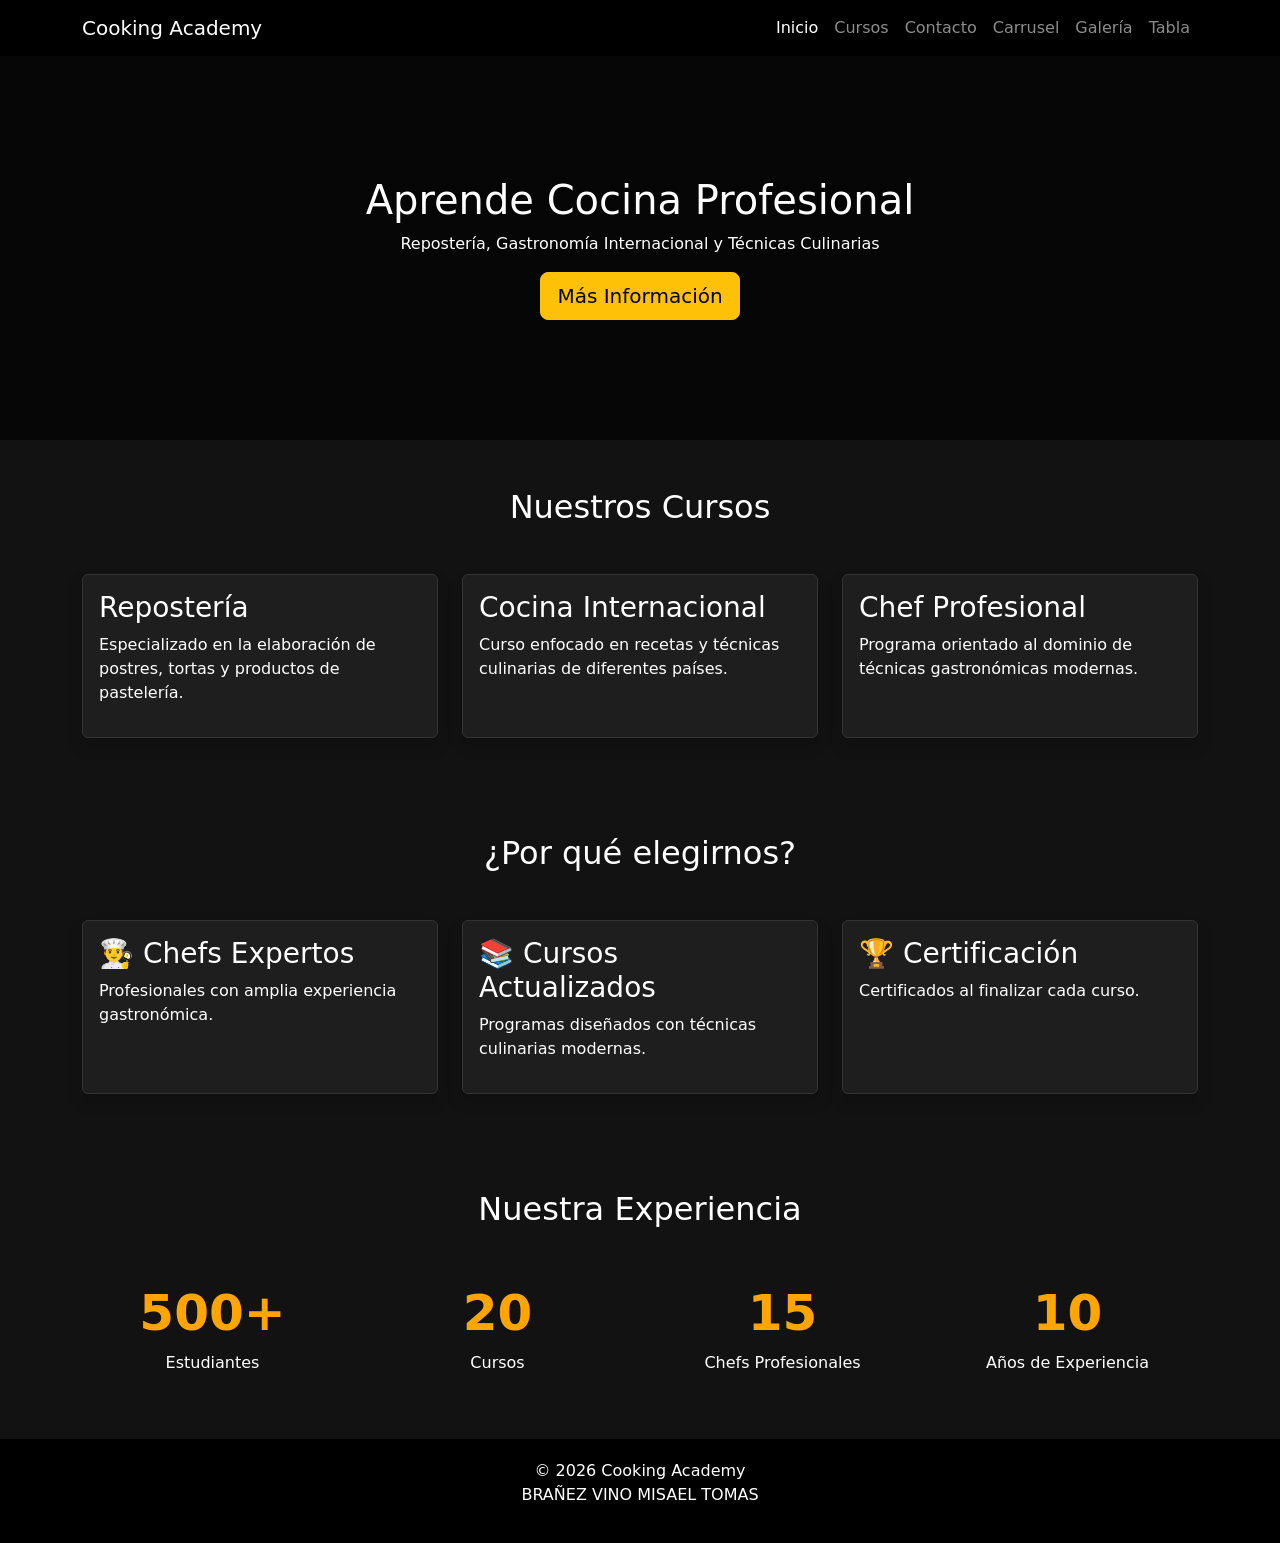
<file: index.html>
﻿<!DOCTYPE html>
<html lang="es">
<head>
<meta charset="UTF-8">
<meta name="viewport" content="width=device-width, initial-scale=1.0">

<title>Cooking Academy</title>

<link href="https://cdn.jsdelivr.net/npm/bootstrap@5.3.3/dist/css/bootstrap.min.css" rel="stylesheet">

<link href="https://cdn.jsdelivr.net/npm/bootstrap@5.3.3/dist/css/bootstrap.min.css" rel="stylesheet">

<link rel="stylesheet" href="style.css">

</head>

<body>

<!-- Navbar -->

<nav class="navbar navbar-expand-lg navbar-dark">

<div class="container">

<a class="navbar-brand" href="#">Cooking Academy</a>

<button class="navbar-toggler"
type="button"
data-bs-toggle="collapse"
data-bs-target="#menu">

<span class="navbar-toggler-icon"></span>

</button>

<div class="collapse navbar-collapse" id="menu">

<ul class="navbar-nav ms-auto">

<li class="nav-item">
<a class="nav-link active" href="index.html">Inicio</a>
</li>

<li class="nav-item">
<a class="nav-link" href="Curso.html">Cursos</a>
</li>

<li class="nav-item">
<a class="nav-link" href="Contacto.html">Contacto</a>
</li>

<li class="nav-item">
<a class="nav-link" href="Carrusel.html">Carrusel</a>
</li>

<li class="nav-item">
<a class="nav-link" href="Galeria.html">Galería</a>
</li>

<li class="nav-item">
<a class="nav-link" href="Tabla.html">Tabla</a>
</li>

</ul>

</div>

</div>

</nav>

<section class="hero">

<h1>Aprende Cocina Profesional</h1>

<p>
Repostería, Gastronomía Internacional y Técnicas Culinarias
</p>

<button
class="btn btn-warning btn-lg"
data-bs-toggle="modal"
data-bs-target="#modalAcademy">

Más Información

</button>

</section>

<section class="container py-5">

<h2 class="text-center mb-5">
Nuestros Cursos
</h2>

<div class="row g-4">

<article class="col-md-4">

<div class="card shadow h-100">

<div class="card-body">

<h3>Repostería</h3>

<p>
Especializado en la elaboración de postres, tortas y productos de pastelería.
</p>

</div>

</div>

</article>

<article class="col-md-4">

<div class="card shadow h-100">

<div class="card-body">

<h3>Cocina Internacional</h3>

<p>
Curso enfocado en recetas y técnicas culinarias de diferentes países.
</p>

</div>

</div>

</article>

<article class="col-md-4">

<div class="card shadow h-100">

<div class="card-body">

<h3>Chef Profesional</h3>

<p>
Programa orientado al dominio de técnicas gastronómicas modernas.
</p>

</div>

</div>

</article>

</div>

</section>

</div>

</div>

</div>

<!-- Ventajas -->

<div class="container py-5">

<h2 class="text-center mb-5">
¿Por qué elegirnos?
</h2>

<div class="row g-4">

<div class="col-md-4">

<div class="card shadow h-100">

<div class="card-body">

<h3>👨‍🍳 Chefs Expertos</h3>

<p>
Profesionales con amplia experiencia gastronómica.
</p>

</div>

</div>

</div>

<div class="col-md-4">

<div class="card shadow h-100">

<div class="card-body">

<h3>📚 Cursos Actualizados</h3>

<p>
Programas diseñados con técnicas culinarias modernas.
</p>

</div>

</div>

</div>

<div class="col-md-4">

<div class="card shadow h-100">

<div class="card-body">

<h3>🏆 Certificación</h3>

<p>
Certificados al finalizar cada curso.
</p>

</div>

</div>

</div>

</div>

</div>

<!-- Estadísticas -->

<div class="container py-5 text-center">

<h2 class="mb-5">
Nuestra Experiencia
</h2>

<div class="row">

<div class="col-md-3">

<div class="numero">500+</div>

<p>Estudiantes</p>

</div>

<div class="col-md-3">

<div class="numero">20</div>

<p>Cursos</p>

</div>

<div class="col-md-3">

<div class="numero">15</div>

<p>Chefs Profesionales</p>

</div>

<div class="col-md-3">

<div class="numero">10</div>

<p>Años de Experiencia</p>

</div>

</div>

</div>
<!-- Modal -->

<div class="modal fade"
id="modalAcademy"
tabindex="-1">

<div class="modal-dialog modal-lg">

<div class="modal-content">

<div class="modal-header">

<h5 class="modal-title">
Sobre Cooking Academy
</h5>

<button
type="button"
class="btn-close btn-close-white"
data-bs-dismiss="modal">
</button>

</div>

<div class="modal-body">

<h3>Bienvenido a Cooking Academy</h3>

<p>
Cooking Academy es una institución especializada en la enseñanza de
gastronomía, repostería y cocina internacional.
</p>

<p>
Nuestros estudiantes reciben formación práctica y teórica de la mano
de chefs profesionales altamente capacitados.
</p>

<ul>

<li>👨‍🍳 Chefs profesionales.</li>

<li>📚 Cursos actualizados.</li>

<li>🏆 Certificación al finalizar.</li>

<li>🌎 Formación gastronómica internacional.</li>

</ul>

</div>

<div class="modal-footer">

<button
type="button"
class="btn btn-warning"
data-bs-dismiss="modal">

Cerrar

</button>

</div>

</div>

</div>

</div>

<!-- Footer -->

<footer class="text-center">

<p>

© 2026 Cooking Academy

<br>

BRAÑEZ VINO MISAEL TOMAS

</p>

</footer>

<script src="https://cdn.jsdelivr.net/npm/bootstrap@5.3.3/dist/js/bootstrap.bundle.min.js"></script>

</body>
</html>
</file>
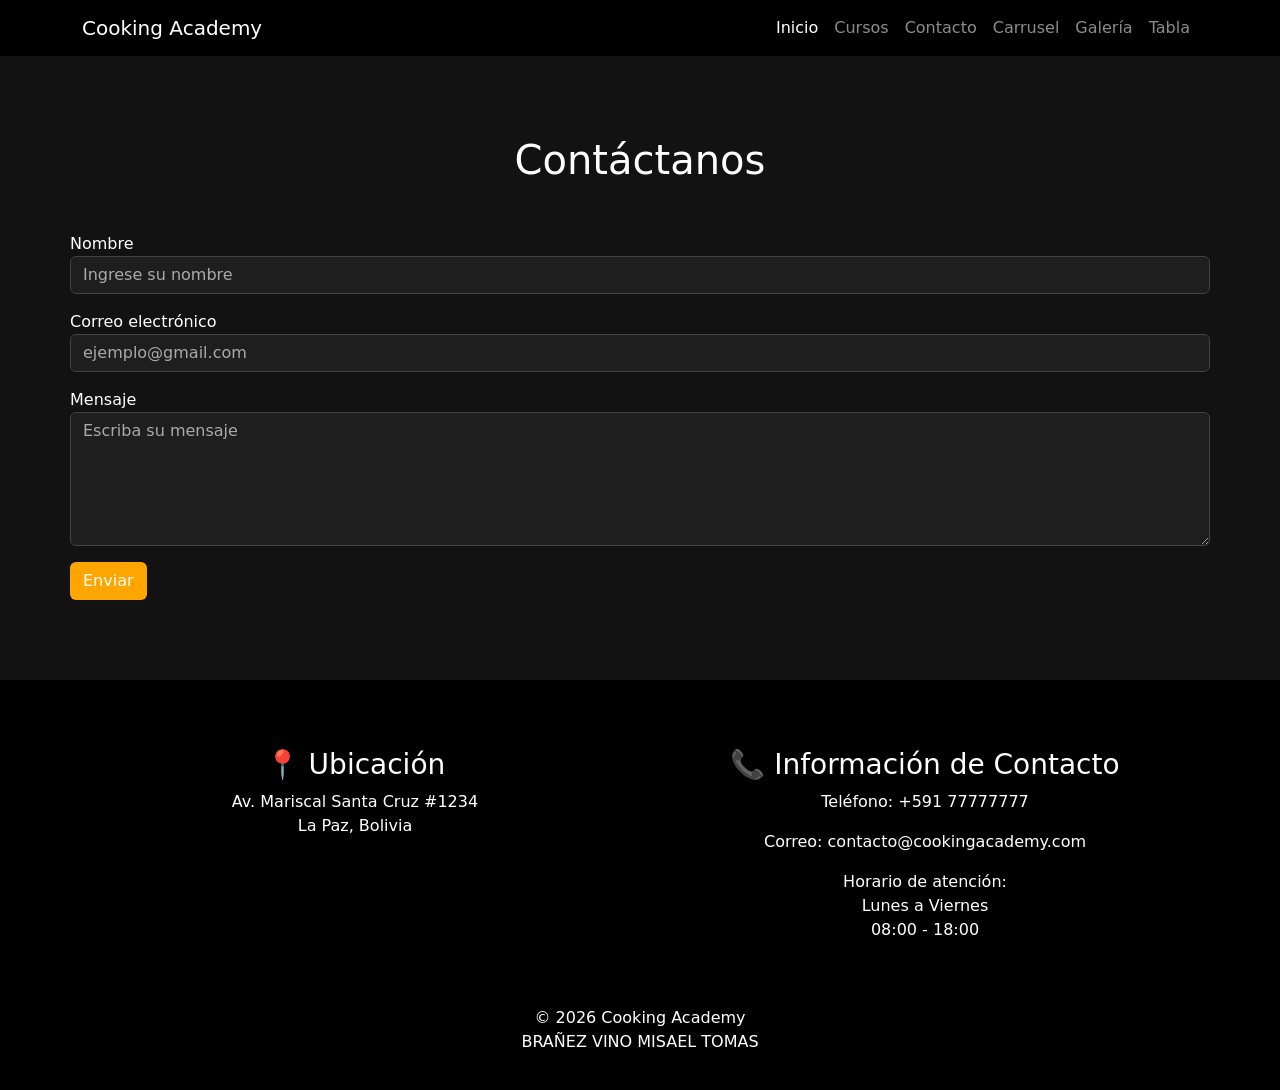
<file: Contacto.html>
<!DOCTYPE html>
<html lang="es">
<head>
<meta charset="UTF-8">
<meta name="viewport" content="width=device-width, initial-scale=1.0">

<title>Contacto - Cooking Academy</title>

<link href="https://cdn.jsdelivr.net/npm/bootstrap@5.3.3/dist/css/bootstrap.min.css" rel="stylesheet">
<link href="https://cdn.jsdelivr.net/npm/bootstrap@5.3.3/dist/css/bootstrap.min.css" rel="stylesheet">

<link rel="stylesheet" href="style.css">
</head>
<script src="script.js"></script>
<script src="https://cdn.jsdelivr.net/npm/bootstrap@5.3.3/dist/js/bootstrap.bundle.min.js"></script>
<body>

<!-- Navbar -->

<nav class="navbar navbar-expand-lg navbar-dark">

<div class="container">

<a class="navbar-brand" href="#">Cooking Academy</a>

<button class="navbar-toggler"
type="button"
data-bs-toggle="collapse"
data-bs-target="#menu">

<span class="navbar-toggler-icon"></span>

</button>

<div class="collapse navbar-collapse" id="menu">

<ul class="navbar-nav ms-auto">

<li class="nav-item">
<a class="nav-link active" href="index.html">Inicio</a>
</li>

<li class="nav-item">
<a class="nav-link" href="Curso.html">Cursos</a>
</li>

<li class="nav-item">
<a class="nav-link" href="Contacto.html">Contacto</a>
</li>

<li class="nav-item">
<a class="nav-link" href="Carrusel.html">Carrusel</a>
</li>

<li class="nav-item">
<a class="nav-link" href="Galeria.html">Galería</a>
</li>

<li class="nav-item">
<a class="nav-link" href="Tabla.html">Tabla</a>
</li>

</ul>

</div>

</div>

</nav>

<!-- Formulario -->

<div class="container contacto">

<h1 class="text-center mb-5">
Contáctanos
</h1>

<form id="formulario">

<div class="mb-3">

<label>Nombre</label>

<input
type="text"
id="nombre"
class="form-control"
placeholder="Ingrese su nombre">

</div>

<div class="mb-3">

<label>Correo electrónico</label>

<input
type="email"
id="correo"
class="form-control"
placeholder="ejemplo@gmail.com">

</div>

<div class="mb-3">

<label>Mensaje</label>

<textarea
id="mensaje"
class="form-control"
rows="5"
placeholder="Escriba su mensaje"></textarea>

</div>

<button
type="submit"
class="btn btn-enviar">

Enviar

</button>

</form>

</div>

<footer class="text-center">

<div class="container py-5">

<div class="row">

<div class="col-md-6">

<h3>📍 Ubicación</h3>

<p>
Av. Mariscal Santa Cruz #1234<br>
La Paz, Bolivia
</p>

</div>

<div class="col-md-6">

<h3>📞 Información de Contacto</h3>

<p>
Teléfono: +591 77777777
</p>

<p>
Correo: contacto@cookingacademy.com
</p>

<p>
Horario de atención:<br>
Lunes a Viernes<br>
08:00 - 18:00
</p>

</div>

</div>

</div>

<p>

© 2026 Cooking Academy

<br>

BRAÑEZ VINO MISAEL TOMAS

</p>

</footer>
</body>
</html>
</file>
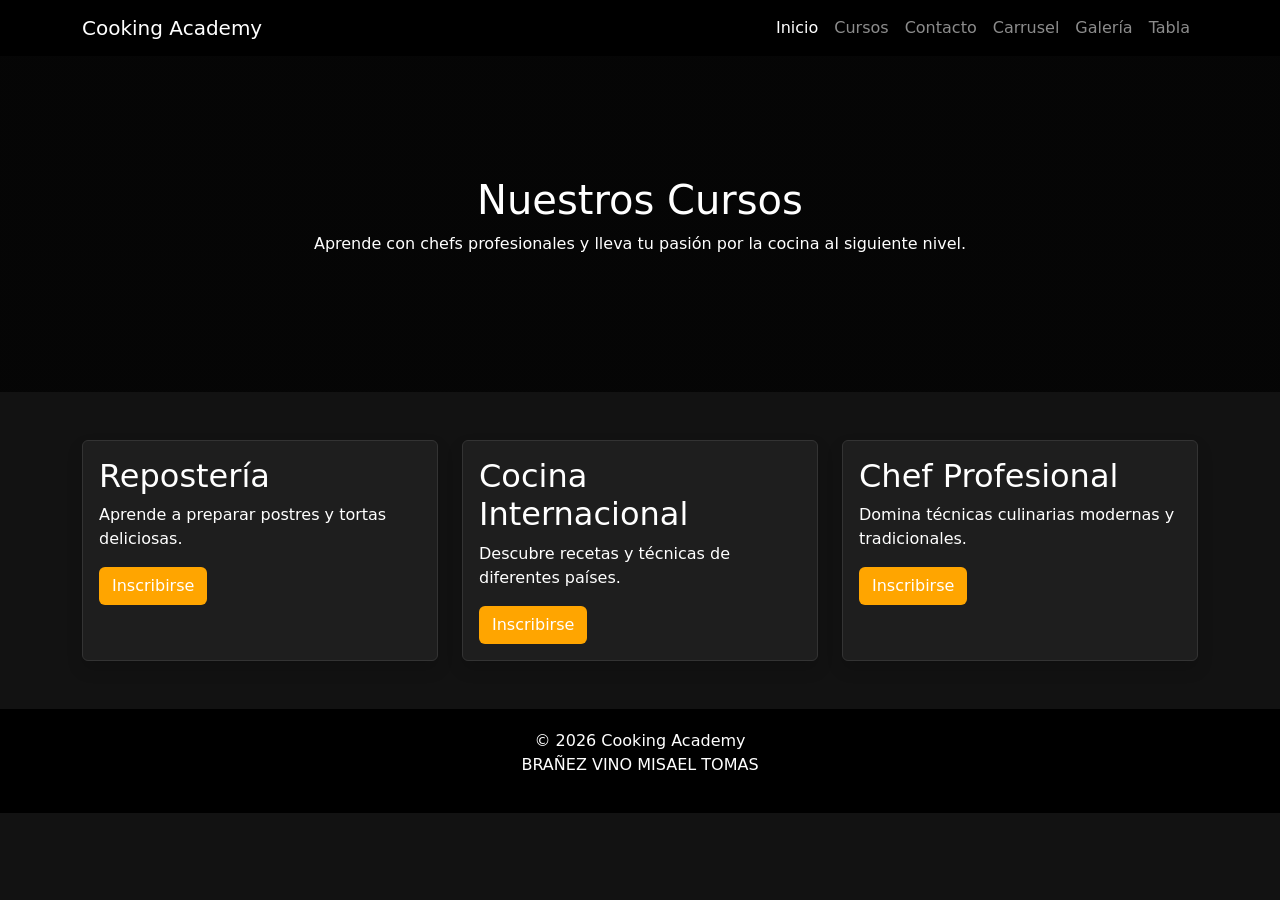
<file: curso.html>
<!DOCTYPE html>
<html lang="es">
<head>
<meta charset="UTF-8">
<meta name="viewport" content="width=device-width, initial-scale=1.0">

<title>Cursos - Cooking Academy</title>

<link href="https://cdn.jsdelivr.net/npm/bootstrap@5.3.3/dist/css/bootstrap.min.css" rel="stylesheet">

<style>

body{
    background-color: #121212;
    color: white;
}

.navbar{
    background-color: black;
}

.hero{
    background:
    linear-gradient(rgba(0,0,0,.7),rgba(0,0,0,.7)),
    url('https://images.unsplash.com/photo-1556910103-1c02745aae4d');
    background-size: cover;
    background-position: center;
    color: white;
    padding: 120px 20px;
    text-align: center;
}

.card{
    background-color: #1e1e1e;
    color: white;
    border: 1px solid #333;
    transition: .4s;
}

.card:hover{
    transform: translateY(-10px);
    box-shadow: 0 0 20px rgba(255,255,255,.2);
}

.btn-orange{
    background-color: orange;
    color: white;
}

.btn-orange:hover{
    background-color: #ff6600;
    color: white;
}

footer{
    background-color: black;
    padding: 20px;
}

</style>

</head>
<body>

<nav class="navbar navbar-expand-lg navbar-dark">

<div class="container">

<a class="navbar-brand" href="#">Cooking Academy</a>

<button class="navbar-toggler"
type="button"
data-bs-toggle="collapse"
data-bs-target="#menu">

<span class="navbar-toggler-icon"></span>

</button>

<div class="collapse navbar-collapse" id="menu">

<ul class="navbar-nav ms-auto">

<li class="nav-item">
<a class="nav-link active" href="index.html">Inicio</a>
</li>

<li class="nav-item">
<a class="nav-link" href="Curso.html">Cursos</a>
</li>

<li class="nav-item">
<a class="nav-link" href="Contacto.html">Contacto</a>
</li>

<li class="nav-item">
<a class="nav-link" href="Carrusel.html">Carrusel</a>
</li>

<li class="nav-item">
<a class="nav-link" href="Galeria.html">Galería</a>
</li>

<li class="nav-item">
<a class="nav-link" href="Tabla.html">Tabla</a>
</li>

</ul>

</div>

</div>

</nav>

<section class="hero">

<h1>Nuestros Cursos</h1>

<p>
Aprende con chefs profesionales y lleva tu pasión por la cocina al siguiente nivel.
</p>

</section>

<div class="container py-5">

<div class="row g-4">

<div class="col-md-4">

<div class="card h-100 shadow">

<div class="card-body">

<h2>Repostería</h2>

<p>
Aprende a preparar postres y tortas deliciosas.
</p>

<button class="btn btn-orange">
Inscribirse
</button>

</div>

</div>

</div>

<div class="col-md-4">

<div class="card h-100 shadow">

<div class="card-body">

<h2>Cocina Internacional</h2>

<p>
Descubre recetas y técnicas de diferentes países.
</p>

<button class="btn btn-orange">
Inscribirse
</button>

</div>

</div>

</div>

<div class="col-md-4">

<div class="card h-100 shadow">

<div class="card-body">

<h2>Chef Profesional</h2>

<p>
Domina técnicas culinarias modernas y tradicionales.
</p>

<button class="btn btn-orange">
Inscribirse
</button>

</div>

</div>

</div>

</div>

</div>

<footer class="text-center">

<p>
© 2026 Cooking Academy
<br>
BRAÑEZ VINO MISAEL TOMAS
</p>

</footer>

<script src="https://cdn.jsdelivr.net/npm/bootstrap@5.3.3/dist/js/bootstrap.bundle.min.js"></script>

</body>
</html>
</file>
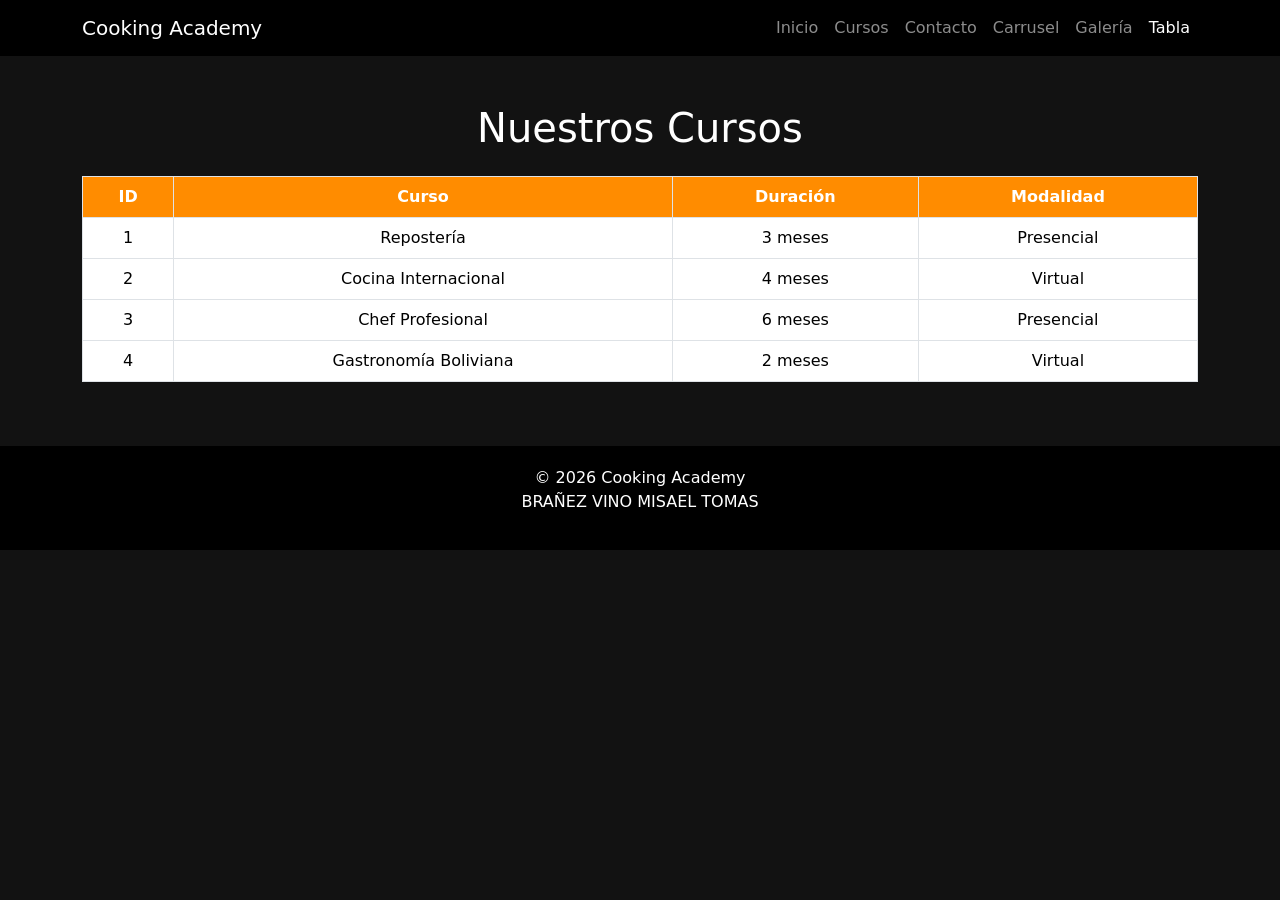
<file: Tabla.html>
<!DOCTYPE html>
<html lang="es">
<head>
<meta charset="UTF-8">
<meta name="viewport" content="width=device-width, initial-scale=1.0">

<title>Tabla de Cursos - Cooking Academy</title>

<link href="https://cdn.jsdelivr.net/npm/bootstrap@5.3.3/dist/css/bootstrap.min.css" rel="stylesheet">
<link href="https://cdn.jsdelivr.net/npm/bootstrap@5.3.3/dist/css/bootstrap.min.css" rel="stylesheet">

<link rel="stylesheet" href="style.css">

</head>
<body>

<!-- Navbar -->

<nav class="navbar navbar-expand-lg navbar-dark">

<div class="container">

<a class="navbar-brand" href="#">Cooking Academy</a>

<button class="navbar-toggler"
type="button"
data-bs-toggle="collapse"
data-bs-target="#menu">

<span class="navbar-toggler-icon"></span>

</button>

<div class="collapse navbar-collapse" id="menu">

<ul class="navbar-nav ms-auto">

<li class="nav-item">
<a class="nav-link" href="index.html">Inicio</a>
</li>

<li class="nav-item">
<a class="nav-link" href="Curso.html">Cursos</a>
</li>

<li class="nav-item">
<a class="nav-link" href="Contacto.html">Contacto</a>
</li>

<li class="nav-item">
<a class="nav-link" href="Carrusel.html">Carrusel</a>
</li>

<li class="nav-item">
<a class="nav-link" href="Galeria.html">Galería</a>
</li>

<li class="nav-item">
<a class="nav-link active" href="Tabla.html">Tabla</a>
</li>

</ul>

</div>

</div>

</nav>

<!-- Contenido -->

<div class="container py-5">

<h1 class="text-center mb-4">
Nuestros Cursos
</h1>

<table class="table table-bordered table-hover text-center">

<thead>

<tr>

<th>ID</th>
<th>Curso</th>
<th>Duración</th>
<th>Modalidad</th>

</tr>

</thead>

<tbody id="tablaCursos">

</tbody>

</table>

</div>

<footer class="text-center">

<p>

© 2026 Cooking Academy

<br>

BRAÑEZ VINO MISAEL TOMAS

</p>

</footer>

<script>

let cursos = [

{
id:1,
nombre:"Repostería",
duracion:"3 meses",
modalidad:"Presencial"
},

{
id:2,
nombre:"Cocina Internacional",
duracion:"4 meses",
modalidad:"Virtual"
},

{
id:3,
nombre:"Chef Profesional",
duracion:"6 meses",
modalidad:"Presencial"
},

{
id:4,
nombre:"Gastronomía Boliviana",
duracion:"2 meses",
modalidad:"Virtual"
}

];

let tabla = document.getElementById("tablaCursos");

cursos.forEach(curso => {

tabla.innerHTML += `

<tr>

<td>${curso.id}</td>

<td>${curso.nombre}</td>

<td>${curso.duracion}</td>

<td>${curso.modalidad}</td>

</tr>

`;

});

</script>

<script src="https://cdn.jsdelivr.net/npm/bootstrap@5.3.3/dist/js/bootstrap.bundle.min.js"></script>

</body>
</html>
</file>
<file: style.css>
body{
    background-color:#121212;
    color:white;
}

.navbar{
    background-color:#000;
}

.hero{
    background:
    linear-gradient(rgba(0,0,0,.7),rgba(0,0,0,.7)),
    url('https://images.unsplash.com/photo-1556910103-1c02745aae4d');
    background-size:cover;
    background-position:center;
    color:white;
    text-align:center;
    padding:120px 20px;
}

.card{
    background-color:#1e1e1e;
    color:white;
    border:1px solid #333;
    transition:.4s;
}

.card:hover{
    transform:translateY(-10px);
}

.numero{
    color:orange;
    font-size:50px;
    font-weight:bold;
}

footer{
    background:black;
    padding:20px;
}

.modal-content{
    background-color:#1e1e1e;
    color:white;
}

.contacto{
    padding:80px 0;
}

.form-control{
    background-color:#1e1e1e;
    color:white;
    border:1px solid #444;
}

.form-control::placeholder{
    color:#aaa;
}

.btn-enviar{
    background-color:orange;
    color:white;
}

.btn-enviar:hover{
    background-color:#ff6600;
    color:white;
}

.table{
    background-color:#1e1e1e;
    color:white;
}

.table th{
    background-color:#ff8c00;
    color:white;
}
</file>
